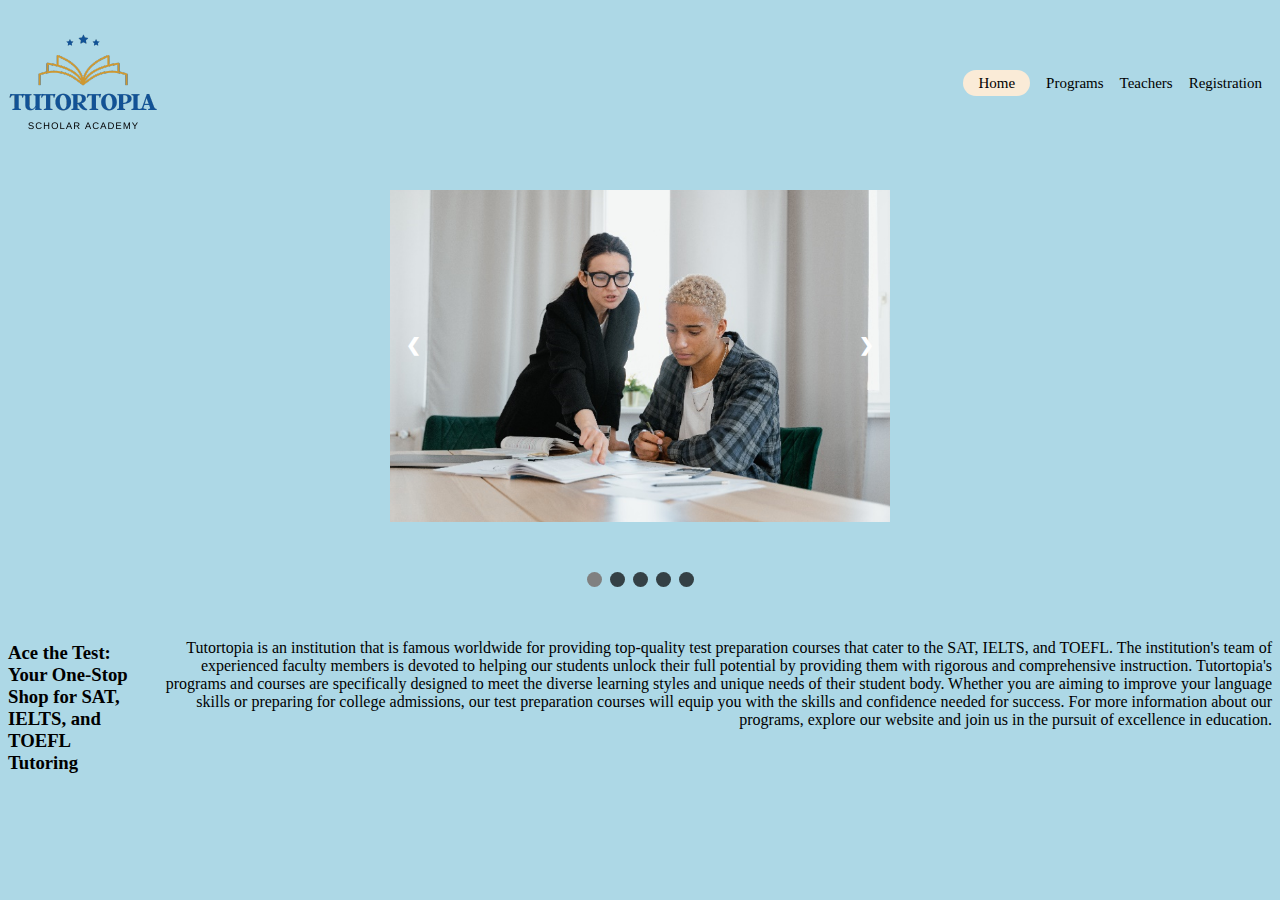
<file: index.html>
<!DOCTYPE html>
<html lang="en">
<head>
    <meta charset="UTF-8">
    <meta http-equiv="X-UA-Compatible" content="IE=edge">
    <meta name="viewport" content="width=device-width, initial-scale=1.0">
    <title>Document</title>

    <link rel="stylesheet" href="style.css">
</head>
<body>
    <div class="body-container">
        <div class="header-container">
            <div class="first-header">
                <div class="logo">
                    <img src="logo.png" alt="My Logo">
                </div>

                

                <div class="second-header"> 
            
                    <div class="Button">
                        <a href = "index.html" id="click">Home</a>
                    </div>
    
                    <div class="Button">
                        <a href = "page2.html">Programs</a>
                    </div>
    
                    <div class="Button">
                        <a href = "page3.html">Teachers</a>
                    </div>
    
                    <div class="Button">
                        <a href = "page4.html">Registration</a>
                    </div>
                </div>
            </div>

        </div>
         <!-- Slideshow container -->
         <div class="slideshow-container">

            <!-- Full-width images with number and caption text -->
            <div class="mySlides fade">
                    <img src="img1.png" alt="Image" style="width:100%">
            </div>
        
            <div class="mySlides fade">
                    <img src="img2.png" alt="Image" style="width:100%">
            </div>
        
            <div class="mySlides fade">
                     <img src="img3.png" alt="Image" style="width:100%">
            </div>

            <div class="mySlides fade">
                    <img src="img4.png" alt="Image" style="width:100%">
            </div>

            <div class="mySlides fade">
                    <img src="img5.png" alt="Image" style="width:100%">
            </div>
        
            <!-- Next and previous buttons -->
            <a class="prev" onclick="plusSlides(-1)">&#10094;</a>
            <a class="next" onclick="plusSlides(1)">&#10095;</a>
        </div>
        <br>
        <!-- The dots/circles -->
        <div style="text-align:center">
            <span class="dot" onclick="currentSlide(1)"></span>
            <span class="dot" onclick="currentSlide(2)"></span>
            <span class="dot" onclick="currentSlide(3)"></span>
            <span class="dot" onclick="currentSlide(4)"></span>
            <span class="dot" onclick="currentSlide(5)"></span>
        </div>
        <!--paragraph-->
        <div class = "paragraph">
            <div>
                <h3><span>Ace the Test: Your One-Stop Shop for SAT, IELTS, and TOEFL Tutoring </span></h3>
            </div>
            <div>
                <p><span>Tutortopia is an institution that is famous worldwide for providing top-quality test preparation courses that cater to the SAT, IELTS, and TOEFL. The institution's team of experienced faculty members is devoted to helping our students unlock their full potential by providing them with rigorous and comprehensive instruction. Tutortopia's programs and courses are specifically designed to meet the diverse learning styles and unique needs of their student body. Whether you are aiming to improve your language skills or preparing for college admissions, our test preparation courses will equip you with the skills and confidence needed for success. For more information about our programs, explore our website and join us in the pursuit of excellence in education.</span></p>
        
            </div>
        </div>
    </div>

        <!--script for slideshow-->
        <script>
            let slideIndex = 1;
            showSlides(slideIndex);

            // Next/previous controls
            function plusSlides(n) {
            showSlides(slideIndex += n);
            }

            // Thumbnail image controls
            function currentSlide(n) {
            showSlides(slideIndex = n);
            }

            function showSlides(n) {
            let i;
            let slides = document.getElementsByClassName("mySlides");
            let dots = document.getElementsByClassName("dot");
            if (n > slides.length) {slideIndex = 1}
            if (n < 1) {slideIndex = slides.length}
            for (i = 0; i < slides.length; i++) {
                slides[i].style.display = "none";
            }
            for (i = 0; i < dots.length; i++) {
                dots[i].className = dots[i].className.replace(" active", "");
            }
            slides[slideIndex-1].style.display = "block";
            dots[slideIndex-1].className += " active";
            }

        </script>

        
</body>
</html>
</file>
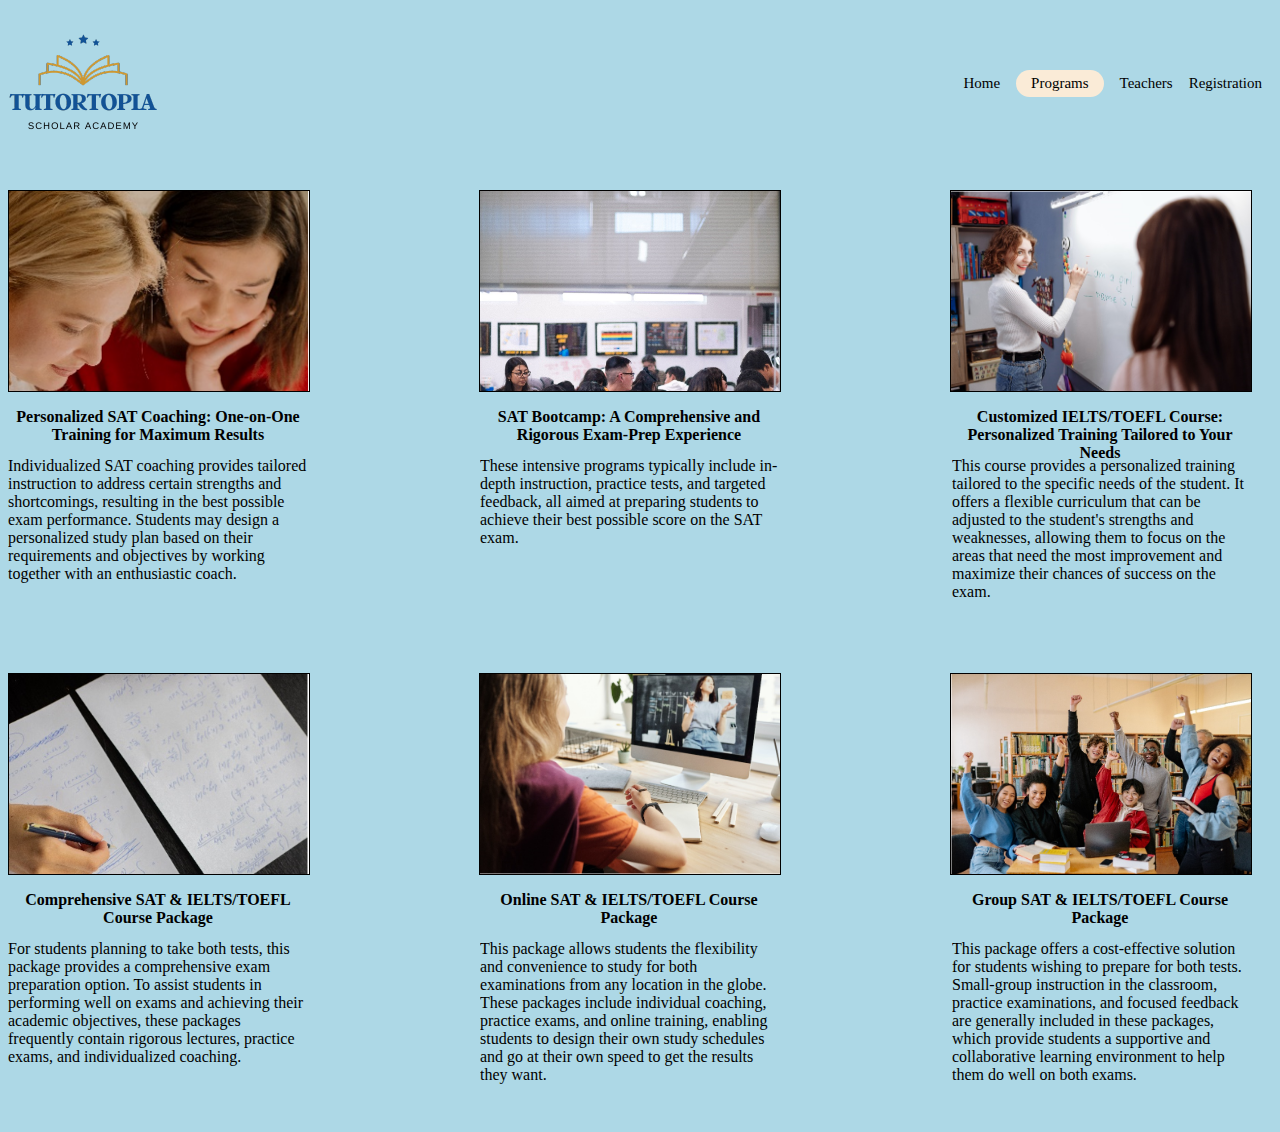
<file: page2.html>
<!DOCTYPE html>
<html lang="en">
<head>
    <meta charset="UTF-8">
    <meta http-equiv="X-UA-Compatible" content="IE=edge">
    <meta name="viewport" content="width=device-width, initial-scale=1.0">
    <title>Document</title>

    <link rel="stylesheet" href="style.css">
</head>

<body>
    <div class="body-container">
        <div class="header-container">
            <div class="first-header">
                <div class="logo">
                    <img src="logo.png" alt="My Logo">
                </div>


                <div class="second-header"> 
            
                    <div class="Button">
                        <a href = "index.html">Home</a>
                    </div>
    
                    <div class="Button" id = "click">
                        <a href = "page2.html">Programs</a>
                    </div>
    
                    <div class="Button">
                        <a href = "page3.html">Teachers</a>
                    </div>
    
                    <div class="Button">
                        <a href = "page4.html">Registration</a>
                    </div>
                </div>
            </div>
        
        </div>
    <!--the start of the new obj of this page-->
    <div class="firstrowofimgs">
        <div class="image-container">
        <!--1-->
            <div class="secondpage-img6">
                <img src="img6.png" alt="Image" style="width:100%">
            </div>
            <p><b>Personalized SAT Coaching: One-on-One Training for Maximum Results</b></p>
        </div>

        <div class="image-container">
        <!--2-->
            <div class="secondpage-img7">
                <img src="img7.png" alt="Image" style="width:100%">
            </div>
            <p><b>SAT Bootcamp: A Comprehensive and Rigorous Exam-Prep Experience</b></p>
        </div>

        <div class="image-container">
         <!--3-->
            <div class="secondpage-img8">
                <img src="img8.png" alt="Image" style="width:100%">
            </div>
            <p><b>Customized IELTS/TOEFL Course: Personalized Training Tailored to Your Needs</b></p>
        </div>
    </div>

    <div class = "firstrowofpar">
        <div class="par-container">
            <div class = "paragraph6">
                    <p>Individualized SAT coaching provides tailored instruction to address certain strengths and shortcomings, resulting in the best 
                    possible exam performance. Students may design a personalized study plan based on their requirements and objectives by working together with an enthusiastic coach.</p>
            </div>
        </div>
        
        <div class="par-container">
            <div class = "paragraph7">
                <p>These intensive programs typically include in-depth instruction, practice tests, and targeted feedback, all aimed at preparing students to achieve their best possible score on the SAT exam.</p>
            </div>
        </div>

        <div class="par-container">
            <div class = "paragraph8">
                <p>This course provides a personalized training tailored to the specific needs of the student. It offers a flexible curriculum that can be adjusted to the student's strengths and weaknesses, allowing them to focus on the areas that need the most improvement and maximize their chances of success on the exam.</p>
            </div>
        </div>
    </div>
    
    <!--secondrow-->
    <div class="secondrowofimgs">
        <div class="image-container">
        <!--1-->
            <div class="secondpage-img9">
                <img src="img9.png" alt="Image" style="width:100%">
            </div>
            <p><b>Comprehensive SAT & IELTS/TOEFL Course Package</b></p>
        </div>

        <div class="image-container">
        <!--2-->
            <div class="secondpage-img10">
                <img src="img10.png" alt="Image" style="width:100%">
            </div>
            <p><b>Online SAT & IELTS/TOEFL Course Package</b></p>
        </div>

        <div class="image-container">
         <!--3-->
            <div class="secondpage-img11">
                <img src="img11.png" alt="Image" style="width:100%">
            </div>
            <p><b>Group SAT & IELTS/TOEFL Course Package</b></p>
        </div>
    </div>

    <div class = "secondrowofpar">
        <div class="par-container">
            <div class = "paragraph9">
                    <p>For students planning to take both tests, this package provides a comprehensive exam preparation option. To assist students in performing well on exams and achieving their academic objectives, these packages frequently contain rigorous lectures, practice exams, and individualized coaching.</p>
            </div>
        </div>
        
        <div class="par-container">
            <div class = "paragraph10">
                <p>This package allows students the flexibility and convenience to study for both examinations from any location in the globe. These packages include individual coaching, practice exams, and online training, enabling students to design their own study schedules and go at their own speed to get the results they want.</p>
            </div>
        </div>

        <div class="par-container">
            <div class = "paragraph11">
                <p>This package offers a cost-effective solution for students wishing to prepare for both tests. Small-group instruction in the classroom, practice examinations, and focused feedback are generally included in these packages, which provide students a supportive and collaborative learning environment to help them do well on both exams.</p>
            </div>
        </div>
    </div>
    </div>
</body>
</html>
</file>
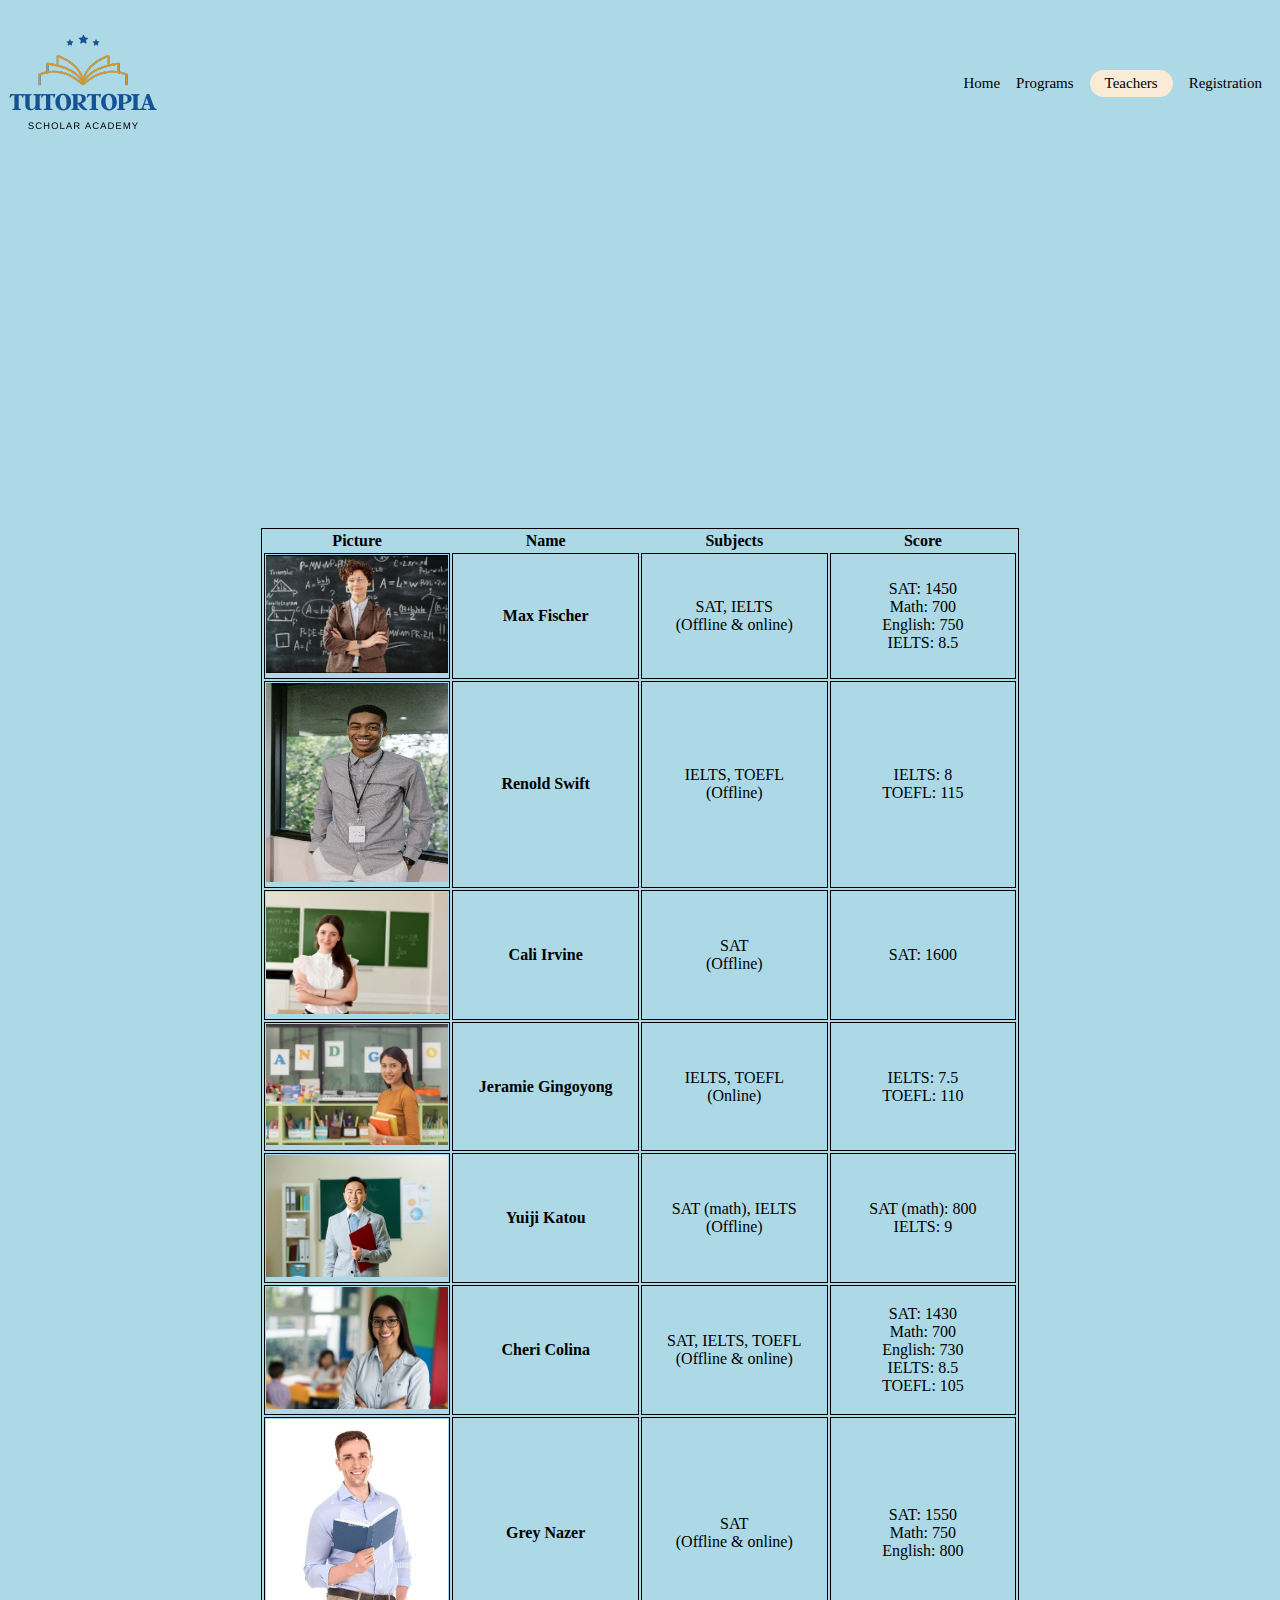
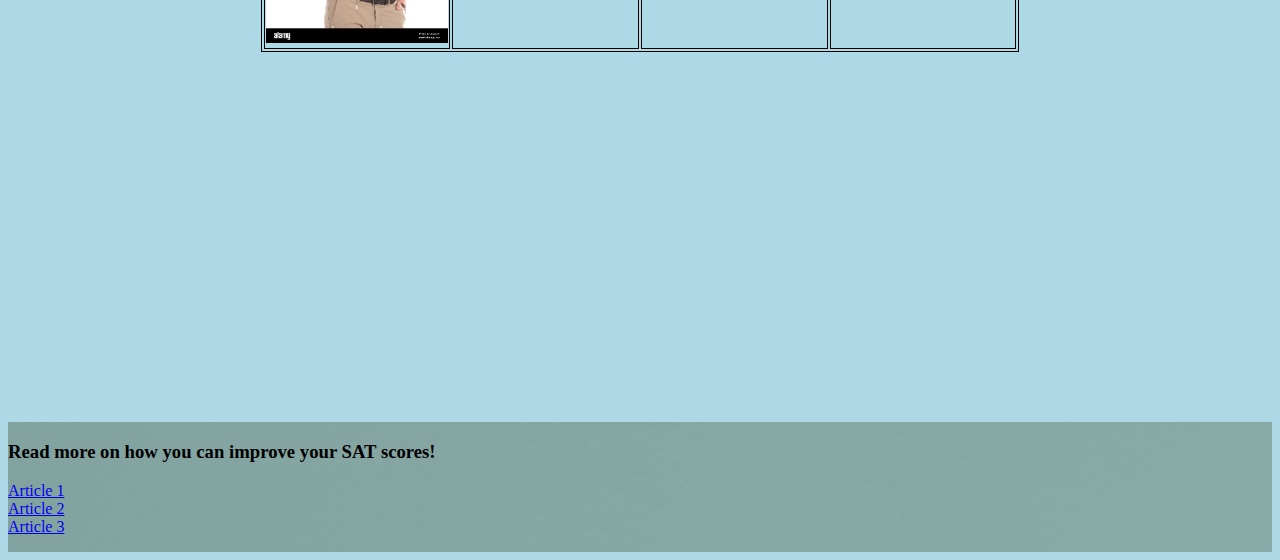
<file: page3.html>
<!DOCTYPE html>
<html lang="en">
<head>
    <meta charset="UTF-8">
    <meta http-equiv="X-UA-Compatible" content="IE=edge">
    <meta name="viewport" content="width=device-width, initial-scale=1.0">
    <title>Document</title>

    <link rel="stylesheet" href="style.css">
</head>
<body>
    <div class="body-container">
        <div class="header-container">
            <div class="first-header">
                <div class="logo">
                    <img src="logo.png" alt="My Logo">
                </div>

                <div class="second-header"> 
            
                    <div class="Button">
                        <a href = "index.html">Home</a>
                    </div>
    
                    <div class="Button">
                        <a href = "page2.html">Programs</a>
                    </div>
    
                    <div class="Button" id = "click">
                        <a href = "page3.html">Teachers</a>
                    </div>
    
                    <div class="Button">
                        <a href = "page4.html">Registration</a>
                    </div>
                </div>
            </div>

        </div>

    <!--starts here-->
    <div class="table-container1">
    <table>
        <tr>
          <th>Picture</th>
          <th>Name</th>
          <th>Subjects</th>
          <th>Score</th>
        </tr>
        <tr>
            <td>
                <a href="img12.png" target="_blank">
                    <img class="thumbnail" src="img12.png" alt="Image" style="width:100%">
                </a>
            </td>
            <td><b>Max Fischer</b></td>
            <td>SAT, IELTS <br>
                (Offline & online)</td>
            <td>SAT: 1450 <br>
                Math: 700 <br>
                English: 750 <br>
                IELTS: 8.5 
            </td>
        </tr>
        <tr>
            <td>
            <a href="img13.png" target="_blank">
                <img class="thumbnail" src="img13.png" alt="Image" style="width:100%">
            </a>
            </td>
            <td><b>Renold Swift</b></td>
            <td>IELTS, TOEFL <br>
                (Offline)
            </td>
            <td>IELTS: 8 <br>
                TOEFL: 115 <br>
            </td>
        </tr>
        <tr>
            <td><img src="img14.png" alt="Image" style="width:100%"></td>
            <td><b>Cali Irvine</b></td>
            <td>SAT <br>
                (Offline)
            </td>
            <td>SAT: 1600
            </td>
            </tr>
        <tr>
            <td><img src="img15.png" alt="Image" style="width:100%"></td>
            <td><b>Jeramie Gingoyong</b></td>
            <td>IELTS, TOEFL <br>
                (Online)                
            </td>
            <td>IELTS: 7.5 <br>
                TOEFL: 110 <br>
            </td>
        </tr>
        <tr>
            <td><img src="img16.png" alt="Image" style="width:100%"></td>
            <td><b>Yuiji Katou</b></td>
            <td>SAT (math), IELTS <br>
                (Offline)                               
            </td>
            <td>SAT (math): 800 <br>
                IELTS: 9 <br>
            </td>
        </tr>
        <tr>
            <td><img src="img17.png" alt="Image" style="width:100%"></td>
            <td><b>Cheri Colina</b></td>
            <td>SAT, IELTS, TOEFL <br>
                (Offline & online)                                             
            </td>
            <td>SAT: 1430 <br>
                Math: 700 <br>
                English: 730 <br>
                IELTS: 8.5 <br>
                TOEFL: 105 <br>              
            </td>
        </tr>
        <tr>
            <td><img src="img18.png" alt="Image" style="width:100%"></td>
            <td><b>Grey Nazer</b></td>
            <td>SAT <br> (Offline & online)                                            
            </td>
            <td>SAT: 1550 <br>
                Math: 750 <br>
                English: 800 <br>               
            </td>
        </tr>

  </table>
</div>
    <div class="parapara">
    <h3>Read more on how you can improve your SAT scores!</h3>
    <p>
      <a href="https://www.crimsoneducation.org/nz/blog/test-prep/how-to-study-for-the-sat/">Article 1</a> <br>
      <a href="https://www.doorwaytocollege.com/psatsat-test-prep-tips-critical-reading-writing-and-math">Article 2</a> <br>
      <a href="http://www.thinktutoring.com/blog/how-to-improve-sat-scores-critical-thinking.html">Article 3</a>
    </p>
</div>
</div>

</body>
</html>
</file>
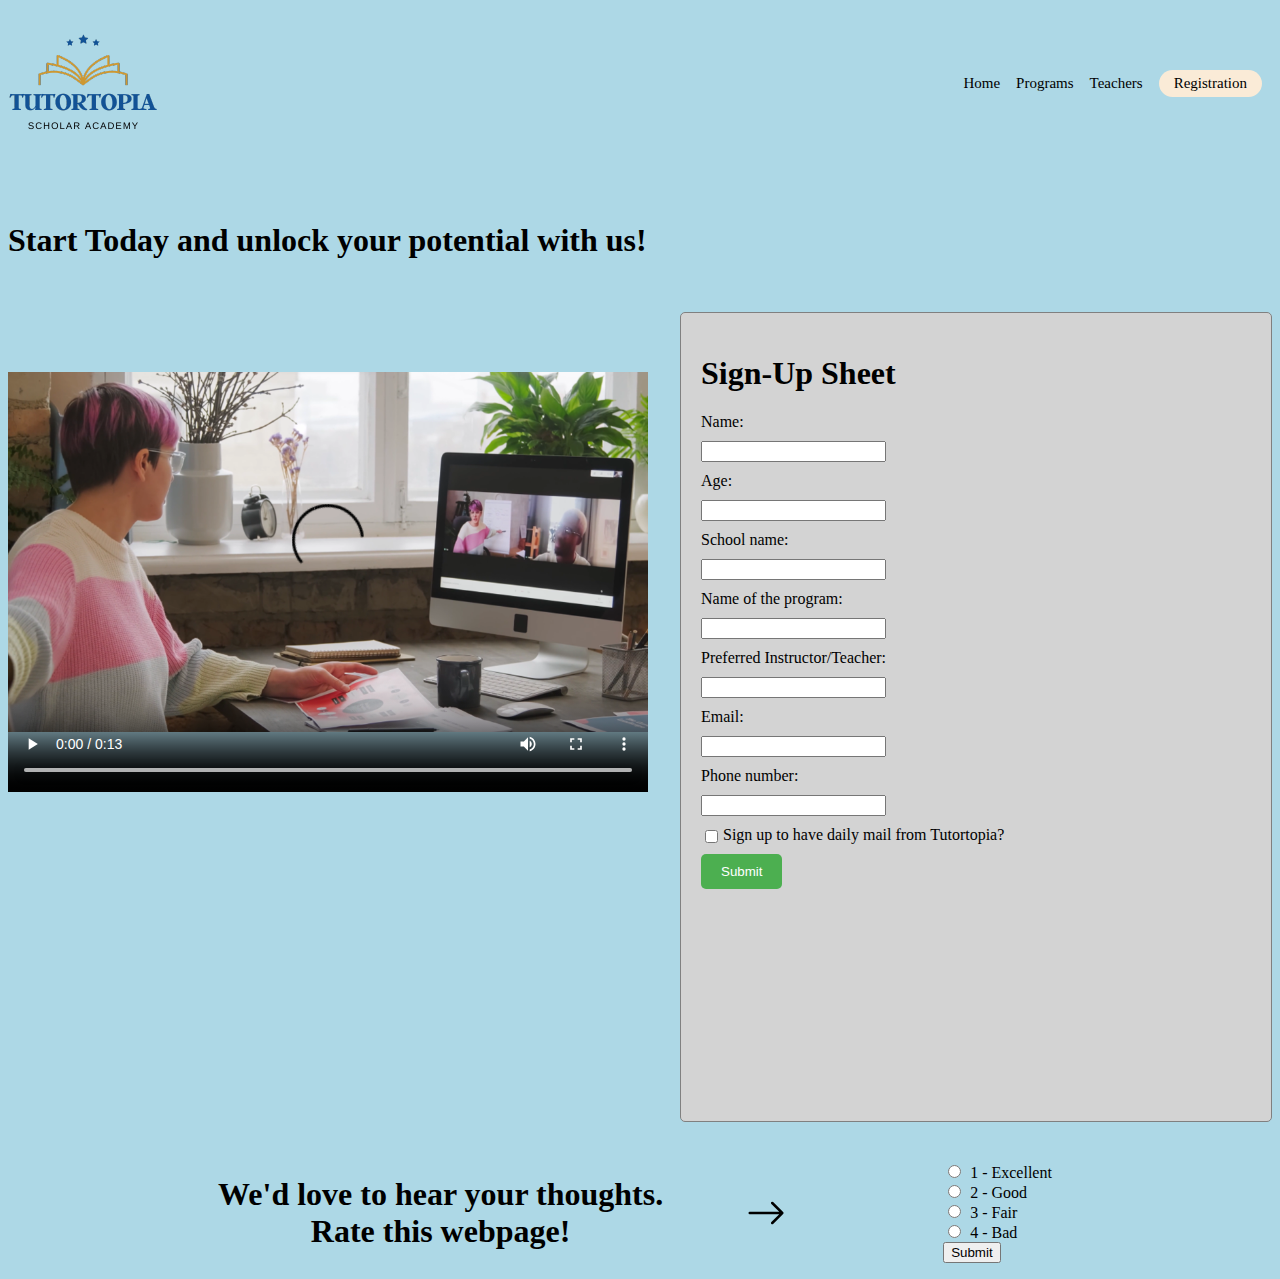
<file: page4.html>
<!DOCTYPE html>
<html lang="en">
<head>
    <meta charset="UTF-8">
    <meta http-equiv="X-UA-Compatible" content="IE=edge">
    <meta name="viewport" content="width=device-width, initial-scale=1.0">
    <title>Document</title>
    <link rel="stylesheet" href="style.css">

</head>
<body>
    <div class="body-container">
        <div class="header-container">
            <div class="first-header">
                <div class="logo">
                    <img src="logo.png" alt="My Logo">
                </div>


                <div class="second-header"> 
            
                    <div class="Button">
                        <a href = "index.html">Home</a>
                    </div>
    
                    <div class="Button">
                        <a href = "page2.html">Programs</a>
                    </div>
    
                    <div class="Button">
                        <a href = "page3.html">Teachers</a>
                    </div>
    
                    <div class="Button" id = "click">
                        <a href = "page4.html">Registration</a>
                    </div>
                </div>
            </div>

        </div>

        <!--starts here-->

        <div class="title">
            <h1><b>Start Today and unlock your potential with us!</b></h1>
        </div>

    <div class ="video-form-container">
        <div class="video-container">
        <div class ="table-container">
        <video src= "video.mov" poster="img19.png" width="640" height="480" controls>
            Your browser does not support the video tag.
        </video>
        </div>
    </div>

        <!--sign up sheet-->
        <div class="form-container">
            <h1>Sign-Up Sheet</h1>
    
            <form action="mailto:cocokohiro@gmail.com" method="post">
                <label for="name">Name:</label>
                <input type="text" id="name" name="name" required>
    
                <label for="age">Age:</label>
                <input type="number" id="age" name="age" required>
    
                <label for="schoolname">School name:</label>
                <input type="text" id="schoolname" name="schoolname" required>
    
                <label for="nameoftheprogram">Name of the program:</label>
                <input type="text" id="nameoftheprogram" name="nameoftheprogram" required>

                <label for="preferredinstructor">Preferred Instructor/Teacher:</label>
                <input type="text" id="preferredinstructor" name="preferred instructor/teacher" required>

                <label for="email">Email:</label>
                <input type="email" id="email" name="email" required>

                <label for="email">Phone number:</label>
                <input type="number" id="phonenumber" name="phone number" required>

                <div class="checkbox-wrapper">
                    <input type="checkbox" id="signupCheckbox" name="signupCheckbox">
                    <label for="signupCheckbox">Sign up to have daily mail from Tutortopia?</label>
                </div>
    
                <input type="submit" value="Submit">
            </form>
        </div>                 
    </div>

    <div class ="last-container">
        <div class ="last-text">
            <h1><b>We'd love to hear your thoughts.<br>
               Rate this webpage!</b>
            </h1>
        </div>

        <div class = "arrow">
        <svg xmlns="http://www.w3.org/2000/svg" width="16" height="16" fill="currentColor" class="bi bi-arrow-right" viewBox="0 0 16 16">
        <path fill-rule="evenodd" d="M1 8a.5.5 0 0 1 .5-.5h11.793l-3.147-3.146a.5.5 0 0 1 .708-.708l4 4a.5.5 0 0 1 0 .708l-4 4a.5.5 0 0 1-.708-.708L13.293 8.5H1.5A.5.5 0 0 1 1 8z"/>
        </svg>
        </div>
        <div class = "last-form">
            <form>
                <div class="radio-container">
                  <label>
                    <input type="radio" name="rating" value="1">
                    1 - Excellent 
                  </label>
                </div>
                <div class="radio-container">
                  <label>
                    <input type="radio" name="rating" value="2">
                    2 - Good
                  </label>
                </div>
                <div class="radio-container">
                  <label>
                    <input type="radio" name="rating" value="3">
                    3 - Fair
                  </label>
                </div>
                <div class="radio-container">
                  <label>
                    <input type="radio" name="rating" value="4">
                    4 - Bad
                  </label>
                </div>
                <input type="submit" value="Submit">
              </form>
            </div>
        </div>
    </div>

    <script>
    function sendFormEmail() {
        var name = document.getElementById('name').value;
        var age = document.getElementById('age').value;
        var schoolname = document.getElementById('schoolname').value;

        alert("message");
        var mailtoLink = 'mailto:cocokohiro@gmail.com?subject=Form Submission&body=Name: ' + name + '%0D%0AEmail: ' + age + '%0D%0AMessage: ' + schoolname;
      
        window.location.href = mailtoLink;
      }
    </script>
</body>
</html>
</file>
<file: style.css>
body{
            background-color: lightblue;
        }

        .body-container{
                display:flex;
                flex-direction:column;
                gap:2rem; /*1 rem = 36px*/
        }


        .first-header {
            display:flex; /*to put boxes horizontally aka putting elements into flex mode*/
            /*flex-direction:column-reverse; //puts all the elements vertically in reverse order */
            flex-direction: row;
            justify-content: space-between;

        }

        .logo img {
             width: 100%;
             max-width: 300px;
            margin-top: 0.2px;
        }

        .logo {
            display: flex;
            justify-content: center;
            align-items: center;
        }

        /*second-header*/
        .second-header {
            padding: 10px;
            text-align: center;
            color: black;
            font-size: 15px;
            display:flex;
            flex-direction: row;
            justify-content: center;
            align-items: center;
            gap: 1rem;
        }

        .second-header a
        {
            color: black;
            text-decoration: none;
        }


        #click{
            background-color: antiquewhite;
            padding: 5px 15px;
            border-radius: 15px;
        }

        /*slide-show*/
        /* Slideshow container */
		.slideshow-container {
			width: 500px;
			position: relative;
			margin: auto;
            height: 300px;
            
		}

		/* Hide the images by default */
		.mySlides {
			display: none;
		}

        .mySlides img {
            max-height: 400px;
            width: 100%;
            object-fit: contain;
        }
		/* Next and previous buttons */
		.prev, .next {
			cursor: pointer;
			position: absolute;
			top: 50%;
			width: auto;
			margin-top: -22px;
			padding: 16px;
			color: white;
			font-weight: bold;
			font-size: 18px;
			transition: 0.6s ease;
			border-radius: 0 3px 3px 0;
			user-select: none;
		}

		/* Position the "next button" to the right */
		.next {
			right: 0;
			border-radius: 3px 0 0 3px;
		}

		/* On hover, add a black background color with a little bit see-through */
		.prev:hover, .next:hover {
			background-color: rgba(0,0,0,0.8);
		}

		/* Caption text */
		.text {
			color: #f2f2f2;
			font-size: 15px;
			padding: 8px 12px;
			position: absolute;
			bottom: 8px;
			width: 100%;
			text-align: center;
		}

		/* Number text (1/3 etc) */
		.numbertext {
			color: #f2f2f2;
			font-size: 12px;
			padding: 8px 12px;
			position: absolute;
			top: 0;
		}

		/* The dots/bullets/indicators */
		.dot {
			cursor: pointer;
			height: 15px;
			width: 15px;
			margin: 0 2px;
			background-color: rgba(0, 0, 0, 0.7);
			border-radius: 50%;
			display: inline-block;
			transition: background-color 0.6s ease;
            z-index: 99999;
            position: relative;

		}

		.active, .dot:hover {
			background-color: grey;
		}

		/* Fading animation */
		.fade {
			-webkit-animation-name: fade;
			-webkit-animation-duration: 1.5s;
			animation-name: fade;
			animation-duration: 1.5s;
		}

        @-webkit-keyframes fade {
			from {opacity: .4}
			to {opacity: 1}
		}
        @keyframes fade {
			from {opacity: .4}
			to {opacity: 1}
		}
      

        /*paragraph*/

        .paragraph {
            display: flex;
            justify-content: space-between;
        }

        .paragraph div:nth-child(1) {
            text-align: left;
        }

        .paragraph div:nth-child(2) {
            text-align: right;
        }

        /*second page*/
        .firstrowofimgs,
        .secondrowofimgs
        {
            display:flex;
            flex-direction: row;
            justify-content: space-between;
            align-items: center;
        }

        .secondpage-img6,
        .secondpage-img7,
        .secondpage-img8,
        .secondpage-img9,
        .secondpage-img10,
        .secondpage-img11
         {

            width: 300px;
            height: 200px;
            border: 1px solid black;
            overflow: hidden;
            margin-right: 20px; 
        }

        .image-container {
            text-align: center;
            margin-bottom: -215px;
        }

        .image-container p {
            width: 300px;
            height: 200px;
            overflow: hidden;
            margin-right: 20px; 
        }

        .firstrowofpar,
        .secondrowofpar
         {
            display: flex;
            flex-direction: row;
            justify-content: space-between;
            align-items: flex-start; /* Adjust alignment as needed */
        }

        .par-container {
            width: 300px;
            height: 200px;
            overflow: hidden;
            margin-right: 20px; 
        }


        /*page 3*/

        .first-header {
            display:flex; /*to put boxes horizontally aka putting elements into flex mode*/
            /*flex-direction:column-reverse; //puts all the elements vertically in reverse order */
            flex-direction: row;
            justify-content: space-between;

        }

        .logo img {
             width: 100%;
             max-width: 300px;
            margin-top: 0.2px;
        }

        

        .logo {
            display: flex;
            justify-content: center;
            align-items: center;
        }

         /*second-header*/
         .second-header {
            padding: 10px;
            text-align: center;
            color: black;
            font-size: 15px;
            display:flex;
            flex-direction: row;
            justify-content: center;
            align-items: center;
            gap: 1rem;
        }

        .second-header a
        {
            color: black;
            text-decoration: none;
        }


        #click{
            background-color: antiquewhite;
            padding: 5px 15px;
            border-radius: 15px;
        }

        .table-container1 {
            display: flex;
            justify-content: center;
            align-items: center;
            height: 200vh;
        }

        table {
            width: 60%;
            table-layout: fixed;
            margin: 0 auto;
            border: 1px solid black;
        }

        table td {
            text-align: center;
            border: 1px solid black;
        }

        table img {
            width: 100%;
            
        }

        .lightbox {
            display: none;
            position: fixed;
            top: 0;
            left: 0;
            width: 100%;
            height: 100%;
            background-color: rgba(0, 0, 0, 0.8);
            z-index: 9999;
            overflow: auto;
        }

        .lightbox-image {
            display: block;
            max-width: 90%;
            max-height: 90%;
            margin: auto;
            margin-top: 5%;
        }

        /*page 4*/

        .second-header ab
        {
            color: black;
            text-decoration: none;
        }


        #click{
            background-color: antiquewhite;
            padding: 5px 15px;
            border-radius: 15px;
        }

        .title {
            display: flex;
            justify-content:left;
            height: 10vh;
            align-items: flex-end; 
            margin-top: 0;
        }

        .table-container {
            display: flex;
            justify-content: left;
            align-items: left;
            height: 90vh;
            margin-top: 0;
        }

        .form-container {
            width: 400px;
            padding: 20px;
            background-color: lightgray;
            border: 1px solid gray;
            border-radius: 5px;
            margin: 0 auto;
            flex: 1;
            background-size: cover;
            background-position: center;
        }

        .form-container label,
        .form-container input,
        .form-container select,
        .form-container textarea {
            display: block;
            margin-bottom: 10px;
        }

        .video-form-container {
            display: flex;
            gap: 2rem;
        }

        .video-container {
            flex:1;
        }

        .form-container input[type="submit"] {
            padding: 10px 20px;
            background-color: #4CAF50;
            color: white;
            border: none;
            border-radius: 5px;
            cursor: pointer;
        }

        .form-container input[type="submit"]:hover {
            background-color: #45a049;
        }

        .checkbox-wrapper {
            display: flex;
            align-items: center;
        }

        .checkbox-wrapper input[type="checkbox"] {
            margin-right: 5px;
        }

        .last-container {
            display:flex; 
            flex-direction: row;
            justify-content:center;
            align-items:center;
            position: relative;
        }

        .last-text {
            text-align: center;
            margin-right: 380px; 
        }

        .last-form {
            margin-left: -100px; 
        }

        .radio-container {
            display: flex;
            align-items: center;
            justify-content: space-between;
        }

        .radio-container input[type="radio"] {
            margin-right: 5px;
        }

        .arrow {
            width: 40px; /* Increase the width to make the arrow bigger */
            height: 40px; /* Increase the height to make the arrow bigger */
            position: absolute;
            top: 50%;
            left: 60%;
            transform: translate(-50%, -50%);
        }

        .last-form .radio-container {
            margin-right: 10px; /* Add some spacing between radio buttons */
        }


        .arrow svg {
            display: block;
            width: 100%;
            height: 100%;
        }

        .parapara
        {
            background-image: url("green-background.jpg");
        }
</file>
